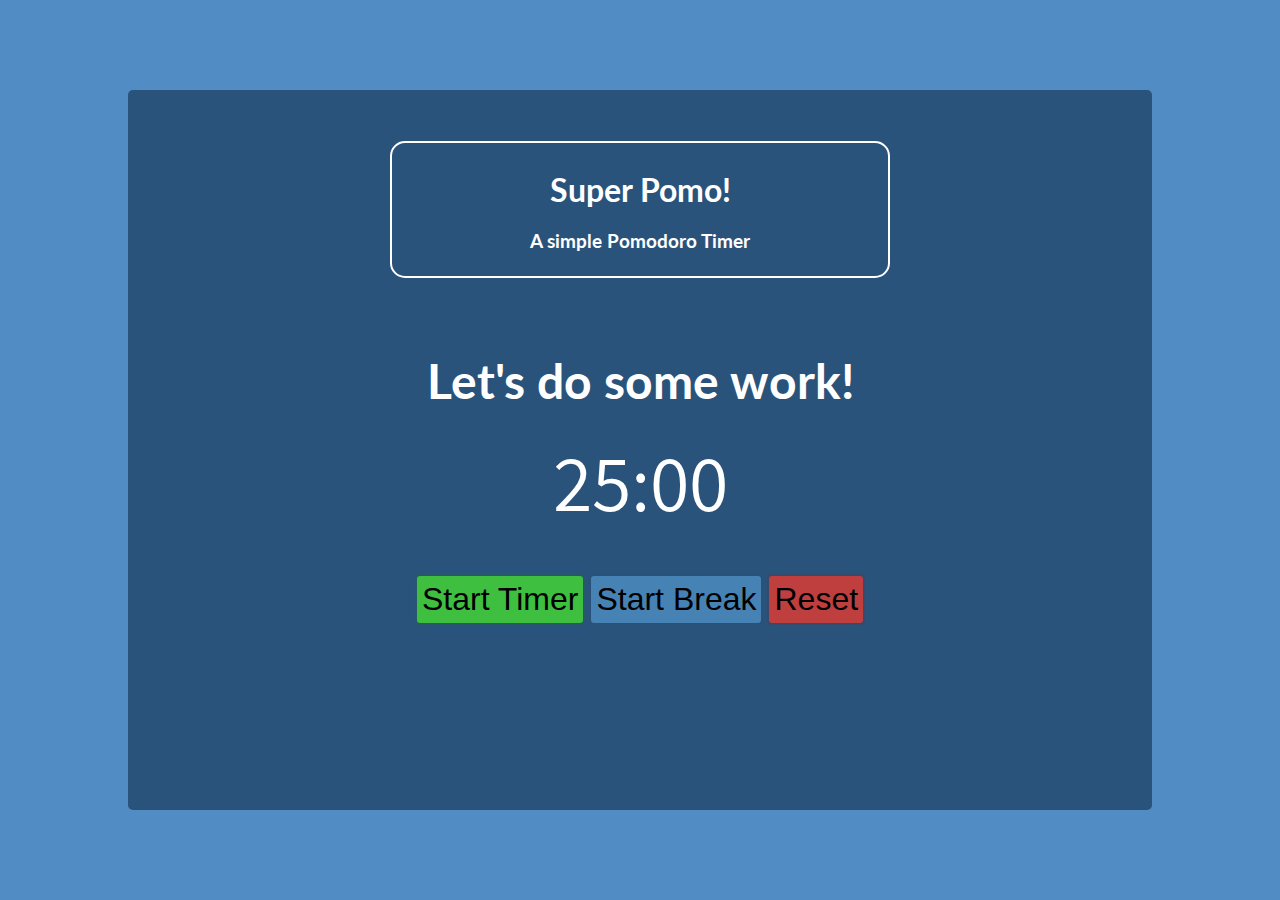
<file: index.html>
<!DOCTYPE html>
<!--[if lt IE 7]>      <html class="no-js lt-ie9 lt-ie8 lt-ie7"> <![endif]-->
<!--[if IE 7]>         <html class="no-js lt-ie9 lt-ie8"> <![endif]-->
<!--[if IE 8]>         <html class="no-js lt-ie9"> <![endif]-->
<!--[if gt IE 8]><!-->
<html class="no-js">
<!--<![endif]-->

<head>
    <meta charset="utf-8">
    <meta http-equiv="X-UA-Compatible" content="IE=edge">
    <title>Super Pomo</title>
    <meta name="description" content="Super Pomo! A simple pomodoro timer for simple people.">
    <meta name="viewport" content="width=device-width, initial-scale=1">
    <link href="https://fonts.googleapis.com/css?family=Assistant" rel="stylesheet">
    <link href="https://fonts.googleapis.com/css?family=Lato" rel="stylesheet">
    <link rel="stylesheet" type="text/css" href="SuperPomo.css" />

</head>

<body>
    <div id="container">
        <div id="titleSection">
            <h1 id="title">Super Pomo!</h1>
            <h3 id="description">A simple Pomodoro Timer</h3>
        </div>
        <div id="mainSection">
            <h1 id="inspirationalMessage">Let's do some work!</h1>
            <div id="timer">
                <span id="minutes">25</span>:<span id="seconds">00</span>
            </div>
            <div id="buttons">
                <button id="toggleWorkTimer" class="start">Start Timer</button>
                <button id="toggleBreakTimer">Start Break</button>
                <button id="resetTimer" class="stop">Reset</button>
            </div>
        </div>
    </div>
    <script type="text/javascript" src="SuperPomo.js"></script>
</body>

</html>
</file>
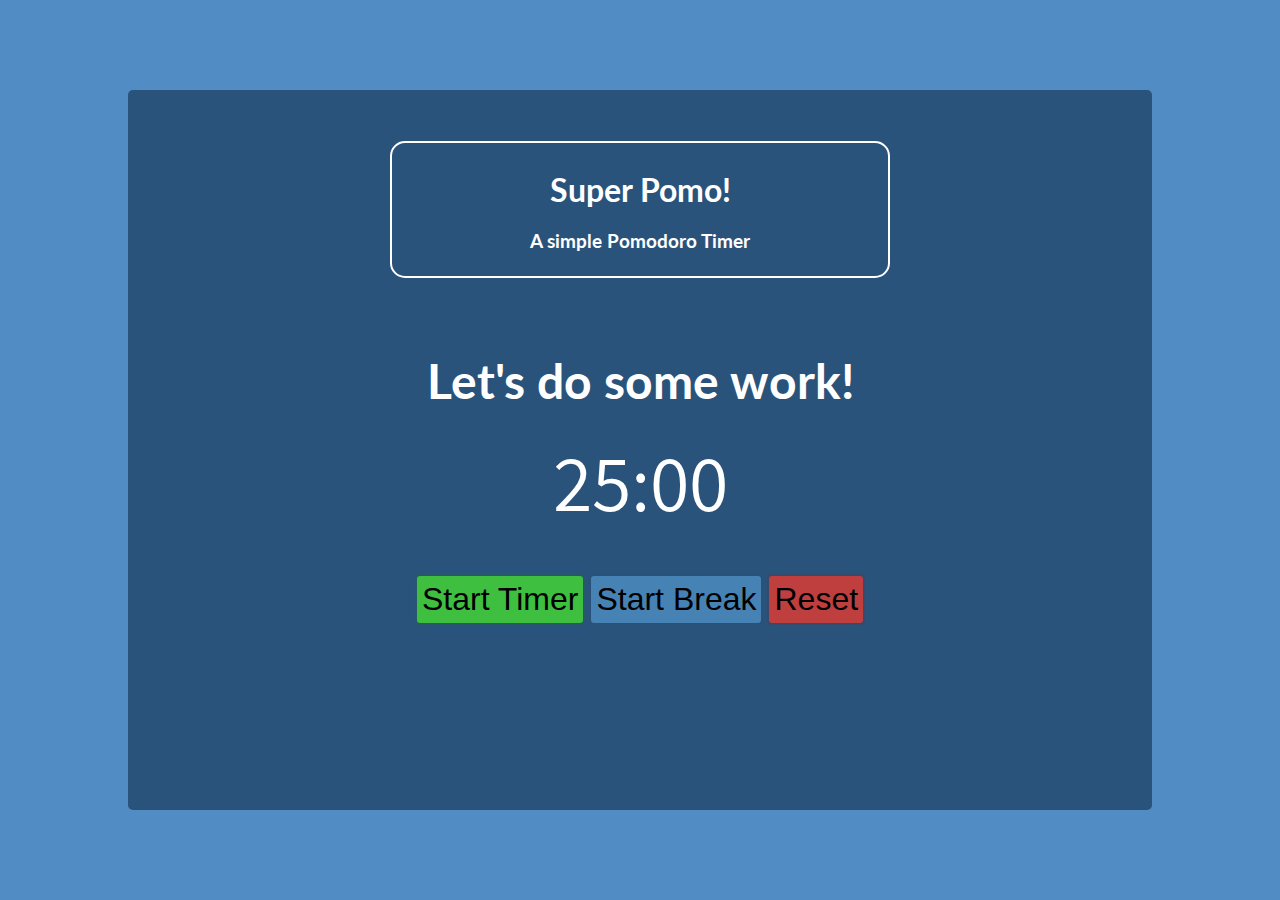
<file: SuperPomo.html>
<!DOCTYPE html>
<!--[if lt IE 7]>      <html class="no-js lt-ie9 lt-ie8 lt-ie7"> <![endif]-->
<!--[if IE 7]>         <html class="no-js lt-ie9 lt-ie8"> <![endif]-->
<!--[if IE 8]>         <html class="no-js lt-ie9"> <![endif]-->
<!--[if gt IE 8]><!--> <html class="no-js"> <!--<![endif]-->
    <head>
        <meta charset="utf-8">
        <meta http-equiv="X-UA-Compatible" content="IE=edge">
        <title>Super Pomo</title>
        <meta name="description" content="Super Pomo! A simple pomodoro timer for simple people.">
        <meta name="viewport" content="width=device-width, initial-scale=1">
        <link href="https://fonts.googleapis.com/css?family=Assistant" rel="stylesheet">
        <link href="https://fonts.googleapis.com/css?family=Lato" rel="stylesheet">
        <link rel="stylesheet" type="text/css" href="SuperPomo.css"/>
        
    </head> 
    <body>
        <div id="container">
            <div id="titleSection">
                <h1 id="title">Super Pomo!</h1>
                <h3 id="description">A simple Pomodoro Timer</h3>
            </div>
            <div id="mainSection">
                <h1 id="inspirationalMessage">Let's do some work!</h1>
                <div id="timer">
                    <span id="minutes">25</span>:<span id="seconds">00</span>
                </div>
                <div id="buttons">
                    <button id="toggleWorkTimer" class="start">Start Timer</button>
                    <button id="toggleBreakTimer" >Start Break</button>
                    <button id="resetTimer" class="stop">Reset</button>
                </div>
            </div>
        </div>

        <script type="text/javascript" src="SuperPomo.js"></script>
    </body>
</html>
</file>
<file: SuperPomo.css>
html {
  box-sizing: border-box;
}
*, *:before, *:after {
  box-sizing: inherit;
  /*credit: https://www.paulirish.com/2012/box-sizing-border-box-ftw/*/
}

body{
    background: rgba(63, 127, 191, 0.9);
    margin: 0;
    font-family: 'Lato', sans-serif;
}

#container{
    background: rgba(38, 76, 114, 0.9);
	position: absolute;
    margin: auto;
    top: 0;
    right: 0;
    bottom: 0;
    left: 0;
    width: 80%;
    height: 80%;
    border-radius: 5px;
    min-height: 600px;
    min-width: 550px;
    
}

#titleSection{
    border-width: 2px;
    border-style: solid;
    border-radius: 15px;
    border-color: white;
    color: white;
    padding: 5px 10px;
    margin: 5px auto;
    margin-top: 5%;
    width: 30%;
    text-align: center;
    min-width: 500px;
}

#mainSection{
    
    display: flex;
    flex-direction: column;
    align-items: center;
    justify-content: center;
    height: 60%;
}

#inspirationalMessage{
    font-size: 3em;
    color: white;
    margin: 0;
}

#timer{
    font-size: 5em;
    color: white;
    font-family: 'Assistant', sans-serif;
    margin: 20px auto;
}

#buttons{
    margin: 20px auto;
}

button{
    outline: none;
    border-color: rgba(38, 76, 114, 0.9);
    background: steelblue;
    font-size: 2em;
    padding: 5px;
    border-style: solid;
    border-radius: 5px; 
    transition: all 0.3s;
	-webkit-transition: all 0.3s;
	-moz-transition: all 0.3s;
}

button:hover{
    border-color: steelblue;
}

button:active{
    box-shadow: 0 4px 4px 0 rgba(0, 0, 0, 0.2), 0 6px 5px 0 rgba(0, 0, 0, 0.19);
}

.start{
background: rgb(63, 191, 63);
}

.stop{
background: rgb(191, 63, 63);
}

.bigger{
    padding: 20px;
    font-size: 4em;
}
</file>
